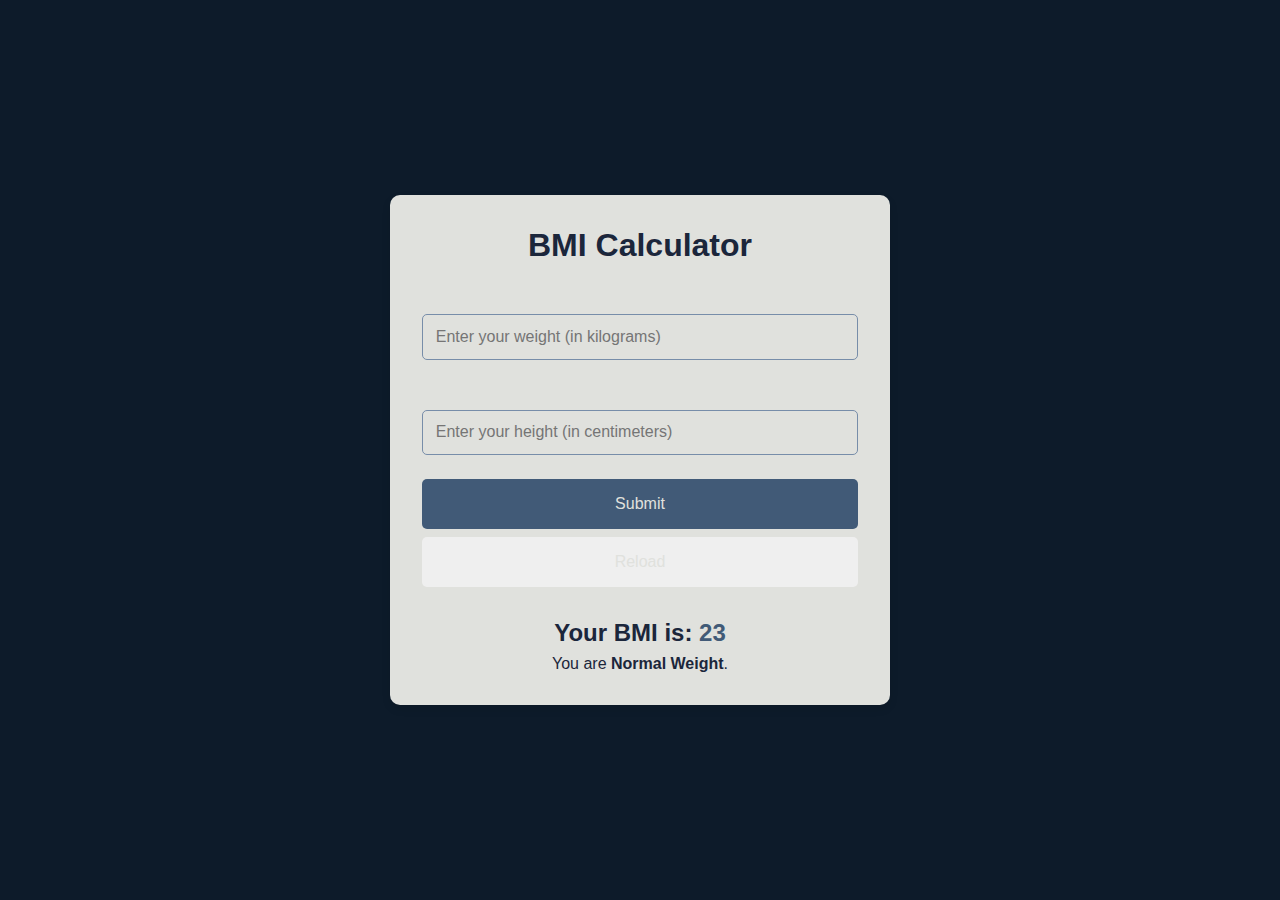
<file: BMICalculator/index.html>
<!DOCTYPE html>
<html lang="en">
<head>
    <meta charset="UTF-8">
    <meta name="viewport" content="width=device-width, initial-scale=1.0">
    <link rel="stylesheet" href="style.css">
    <title>BMI Calculator | VanillaJS</title>
</head>
<body>
    <div class="container">
        <h2 class="heading">BMI Calculator</h2>
        <form class="bmi-form">
            <div class="form-content">
                <label for="weight">Weight (in kgs)</label>
                <input type="text" id="weight" name="weight" placeholder="Enter your weight (in kilograms)" required>
            </div>
            <div class="form-content">
                <label for="height">Height (in cms)</label>
                <input type="text" id="height" name="height" placeholder="Enter your height (in centimeters)" required>
            </div>
            <div class="form-content">
                <button type="submit">Submit</button>
                <button class="reload">Reload</button>
            </div>
        </form>
        <div class="bmi-result">
            <h3>Your BMI is: <span class="bmi-val">23</span></h3>
            <p>You are <span class="bmi-msg">Normal Weight</span>.</p>
        </div>
    </div>
    <script src="app.js"></script>
</body>
</html>
</file>
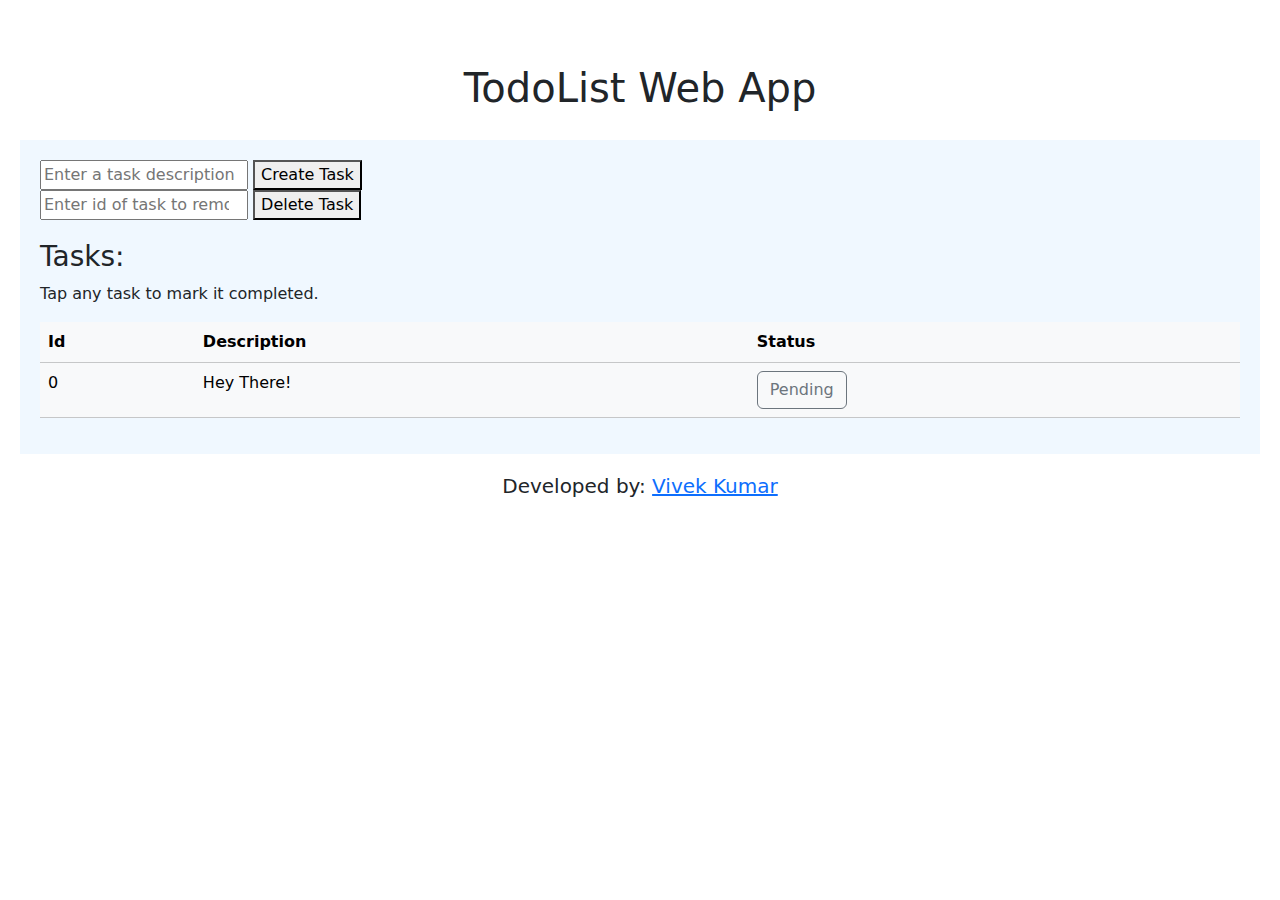
<file: ToDoList/index.html>
<!DOCTYPE html>
<html lang="en">

<head>
    <meta charset="UTF-8">
    <meta name="viewport" content="width=device-width, initial-scale=1.0">
    <link href=" https://cdn.jsdelivr.net/npm/bootstrap@5.3.3/dist/css/bootstrap.min.css " rel="stylesheet">
    <script src=" https://cdn.jsdelivr.net/npm/bootstrap@5.3.3/dist/js/bootstrap.min.js "></script>
    <link rel="shortcut icon" href="#" />
    <link rel="stylesheet" href="style.css">
    <title>TodoList</title>
</head>

<body>
    <header>
        <h1>TodoList Web App</h1>
    </header>
    <main>
        <form name="add-task-form">
            <label for="task-desc">
                <input type="text" id="task-desc" name="task-desc" placeholder="Enter a task description" required>
            </label>
            <button type="submit">Create Task</button>
        </form>
        <form name="del-task-form">
            <label for="task-id">
                <input type="number" id="task-id" name="task-id" placeholder="Enter id of task to remove" required>
            </label>
            <button type="submit">Delete Task</button>
        </form>
        <section name="task-list">
            <h3>Tasks: </h3>
            <p>Tap any task to mark it completed.</p>
            <table class="table table-light">
                <thead>
                    <tr>
                        <th>Id</th>
                        <th>Description</th>
                        <th>Status</th>
                    </tr>
                </thead>
                <tbody>
                    <tr id="0">
                        <td>0</td>
                        <td>Hey There!</td>
                        <td><button class="task-status btn btn-outline-secondary">Pending</button></td>
                    </tr>
                    <!-- Tasks will be dynamically added here -->
                </tbody>
            </table>
        </section>
    </main>
    <footer>
        <h5>Developed by:
            <a href="https://github.com/vickvey">Vivek Kumar</a>
        </h5>
    </footer>
    <script src="app.js"></script>
</body>

</html>
</file>
<file: ToDoList/style.css>
header {
    display: flex;
    justify-content: center;
    margin-top: 5%;
}

main {
    margin: 20px;
    background-color: aliceblue;
    padding: 20px;
}

section {
    padding-top: 20px;
}

footer {
    display: flex;
    justify-content: center;
}
</file>
<file: BMICalculator/style.css>
/* Root colors */
:root {
    --rich-black: #0d1b2a;
    --oxford-blue: #1b263b;
    --yinmn-blue: #415a77;
    --silver-lake-blue: #778da9;
    --platinum: #e0e1dd;
}

/* General Reset */
* {
    margin: 0;
    padding: 0;
    box-sizing: border-box;
}

body {
    font-family: 'Arial', sans-serif;
    background-color: var(--rich-black); /* Dark background */
    color: var(--platinum); /* Light text color for contrast */
    display: flex;
    justify-content: center;
    align-items: center;
    height: 100vh;
    margin: 0;
}

/* Container */
.container {
    background-color: var(--platinum); /* Light background for the container */
    padding: 2rem;
    border-radius: 10px;
    box-shadow: 0 4px 8px rgba(0, 0, 0, 0.1);
    width: 100%;
    max-width: 500px;
    text-align: center;
}

/* Heading */
.heading {
    color: var(--oxford-blue); /* Primary color for the heading */
    font-size: 2rem;
    margin-bottom: 1.5rem;
}

/* Form */
.bmi-form {
    display: flex;
    flex-direction: column;
    gap: 1.5rem;
    margin-bottom: 2rem;
}

/* Form Input Fields */
.form-content {
    display: flex;
    flex-direction: column;
    gap: 0.5rem;
}

input[type="text"] {
    padding: 0.8rem;
    border: 1px solid var(--silver-lake-blue); /* Subtle border */
    border-radius: 5px;
    font-size: 1rem;
    color: var(--oxford-blue); /* Darker text color for input */
    background-color: var(--platinum); /* Light background for inputs */
    transition: border-color 0.3s ease;
}

input[type="text"]:focus {
    border-color: var(--yinmn-blue); /* Highlight border color on focus */
    outline: none;
}

/* Buttons */
button {
    padding: 1rem;
    border: none;
    border-radius: 5px;
    font-size: 1rem;
    color: var(--platinum); /* Light text */
    cursor: pointer;
    transition: background-color 0.3s ease;
}

button[type="submit"] {
    background-color: var(--yinmn-blue); /* Primary button background */
}

button[type="submit"]:hover {
    background-color: var(--oxford-blue); /* Darker button on hover */
}

#reload {
    background-color: var(--silver-lake-blue); /* Secondary button */
}

#reload:hover {
    background-color: var(--yinmn-blue); /* Change to blue on hover */
}

/* Result Section */
.bmi-result {
    margin-top: 2rem;
    color: var(--oxford-blue); /* Darker text for results */
}

.bmi-result h3 {
    font-size: 1.5rem;
    margin-bottom: 0.5rem;
}

.bmi-val {
    color: var(--yinmn-blue); /* Accent color for BMI value */
}

.bmi-msg {
    font-weight: bold;
}

.bmi-result p {
    font-size: 1rem;
    margin-top: 0.5rem;
}
</file>
